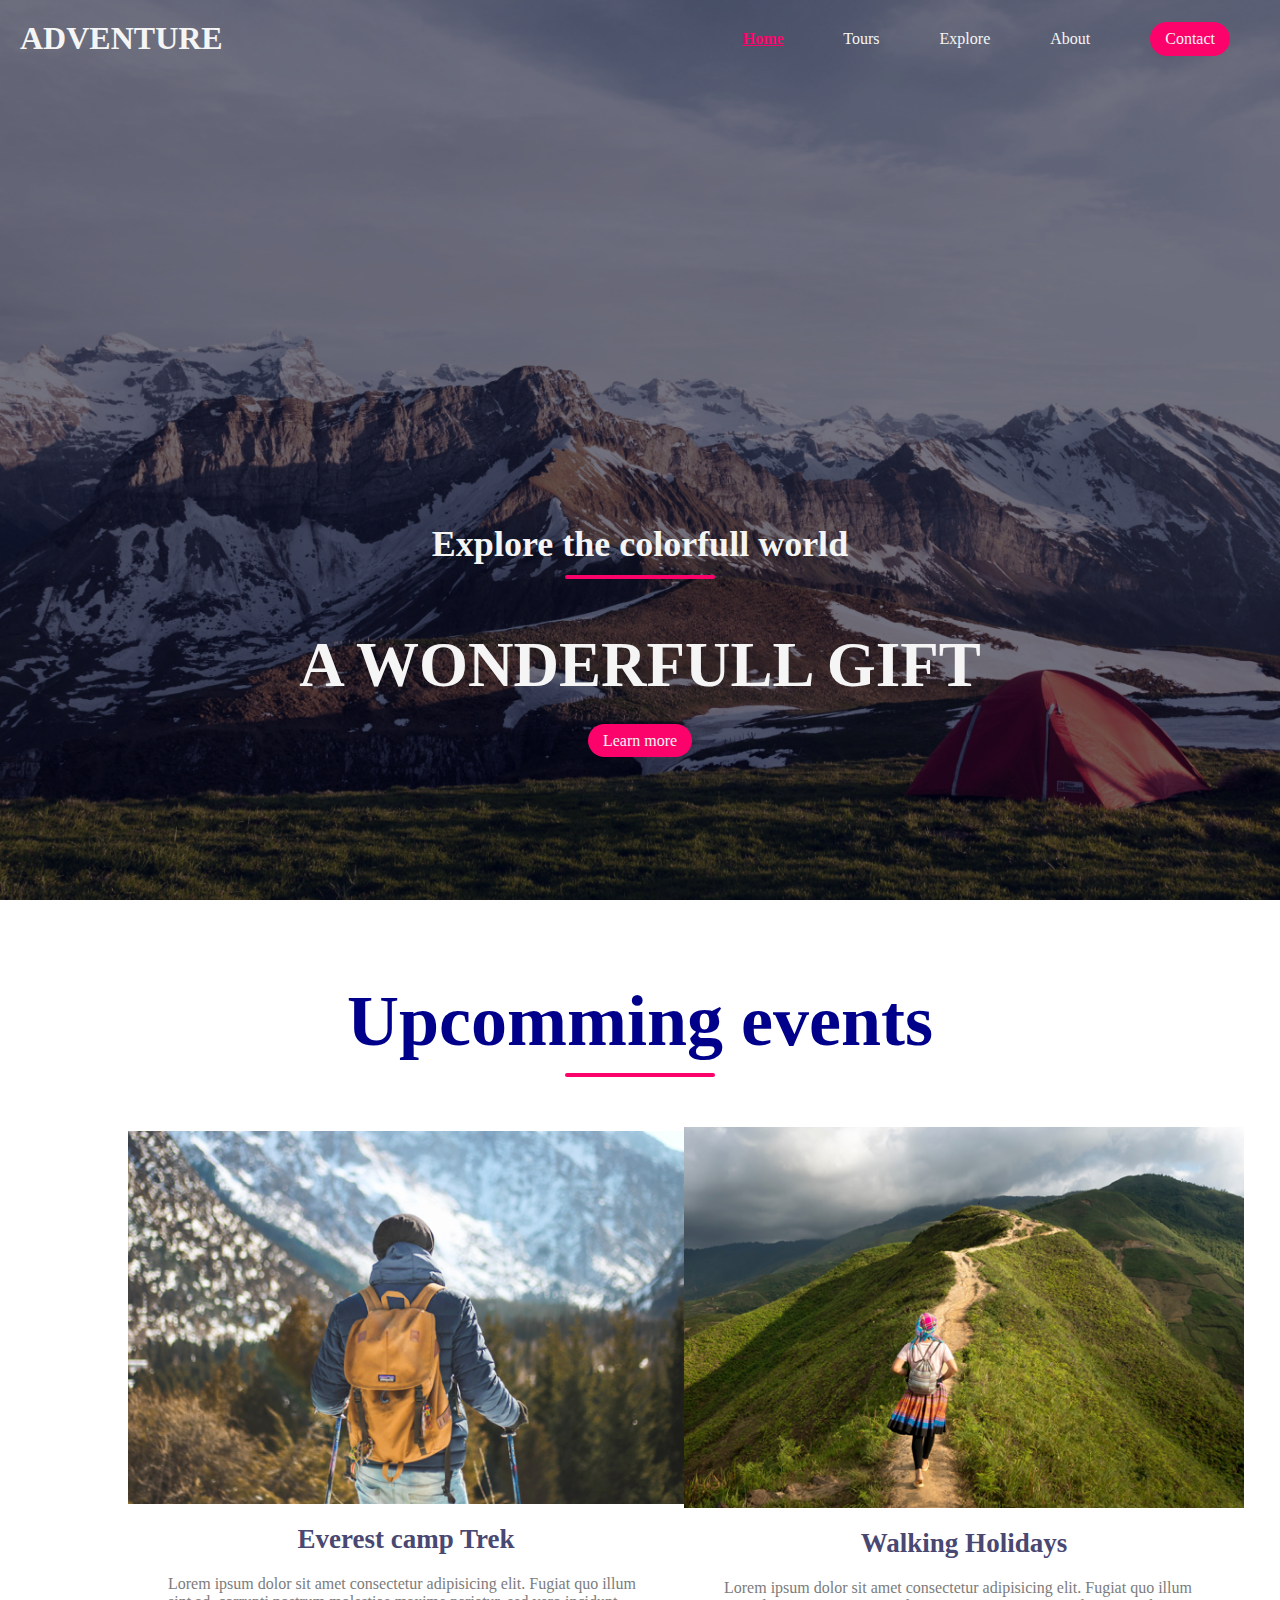
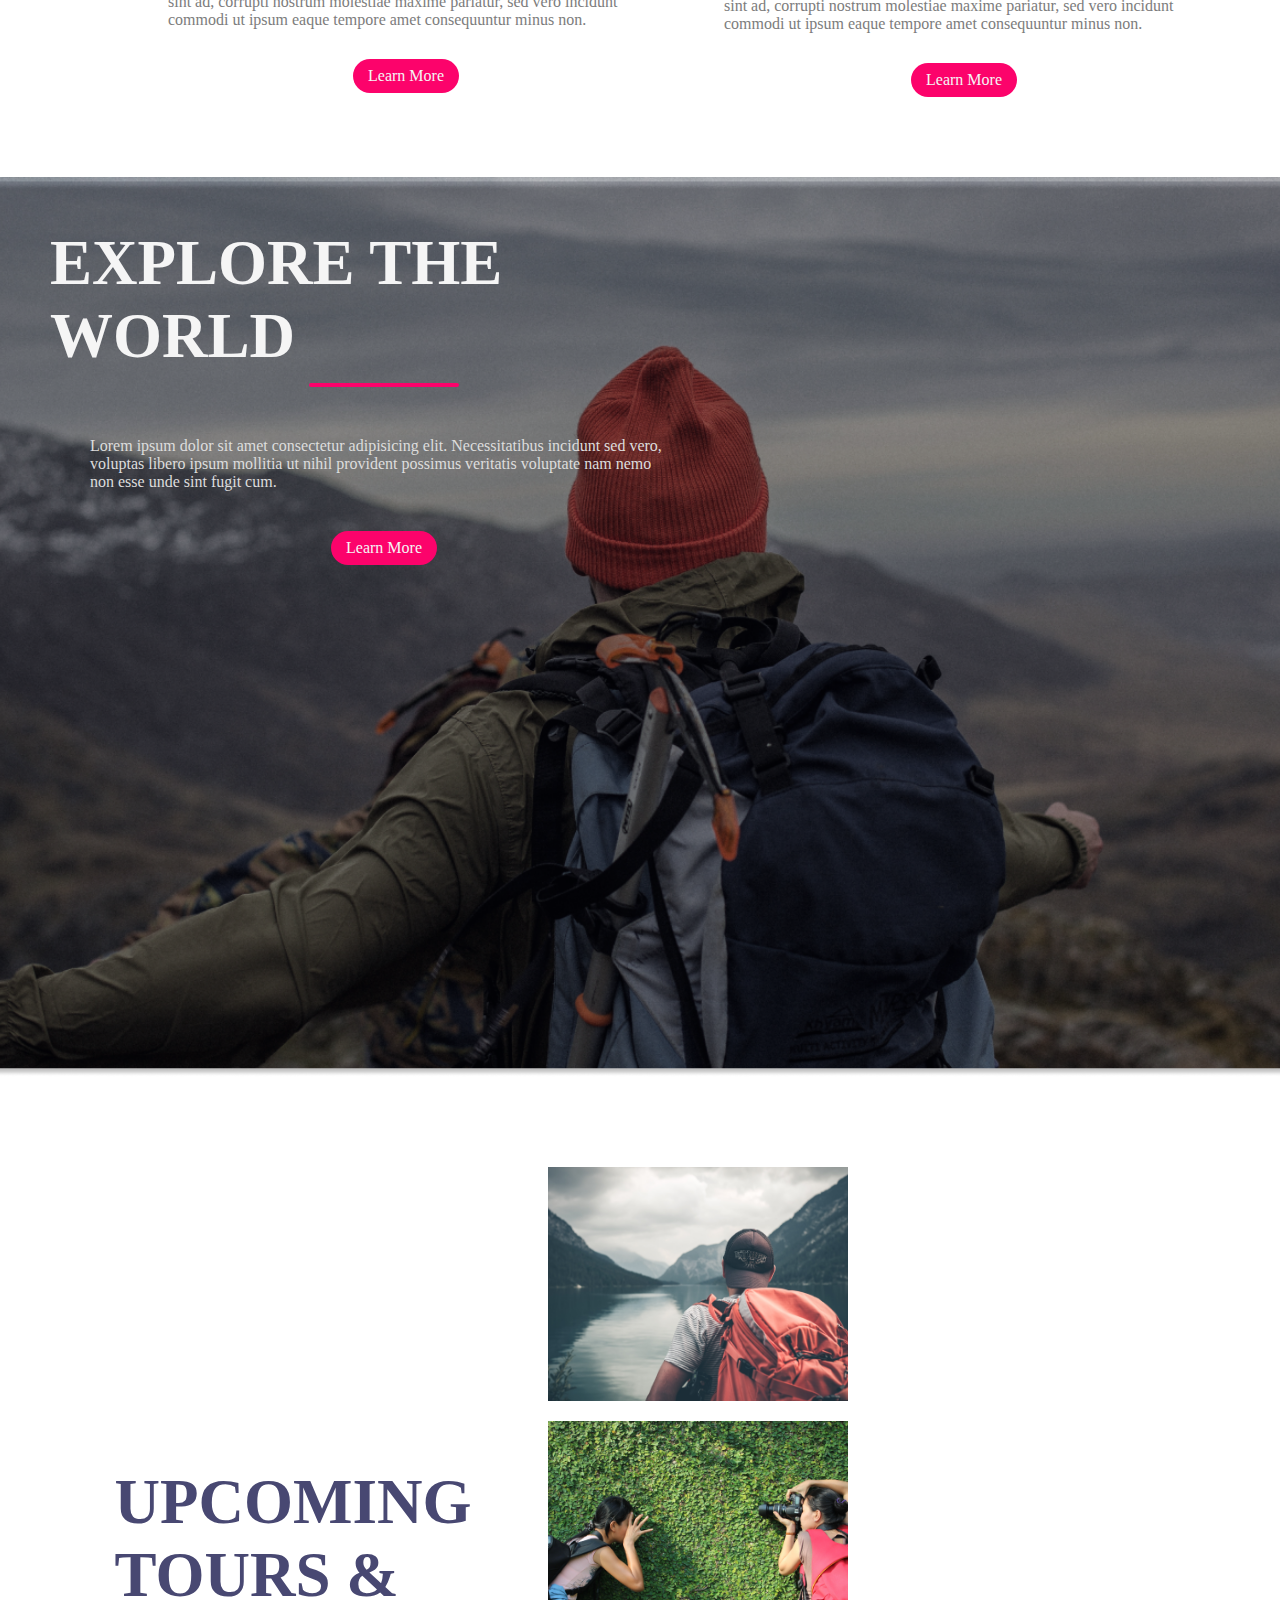
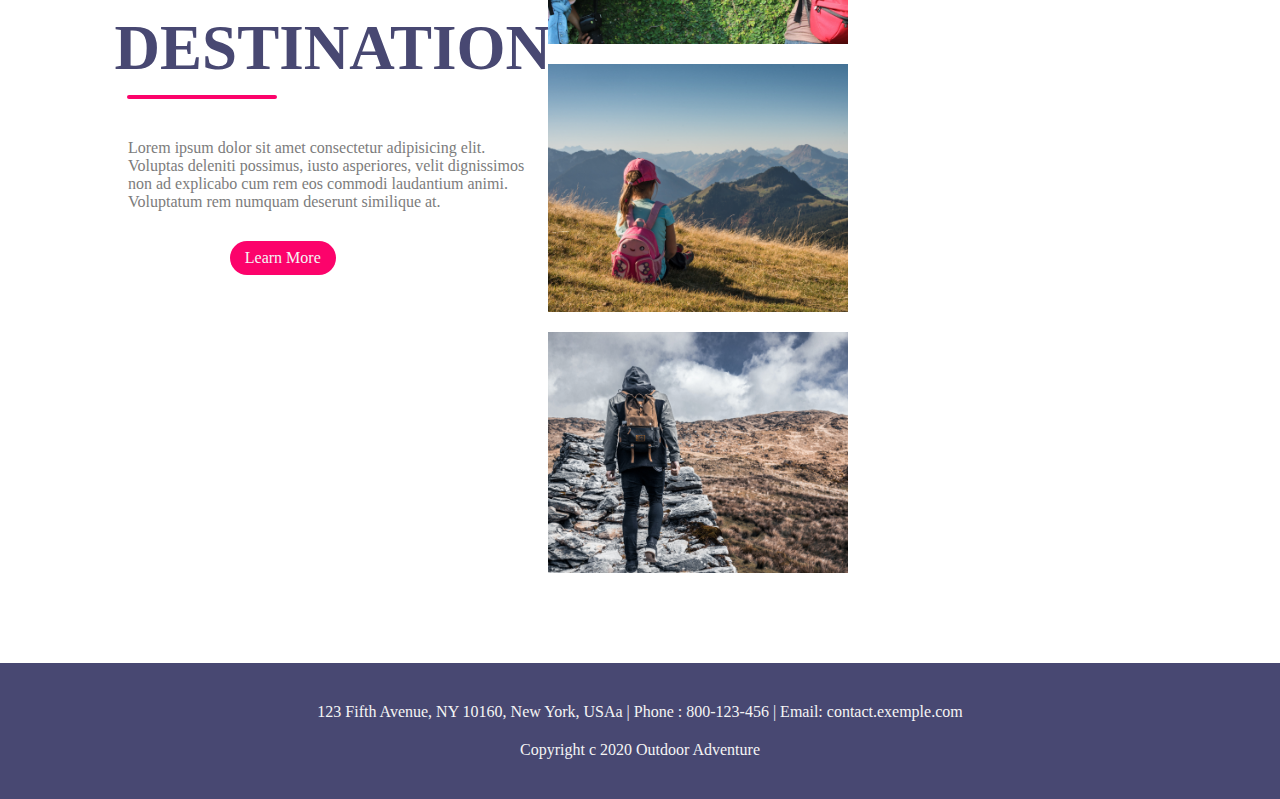
<file: index.html>
<!DOCTYPE html>
<html lang="en">
<head>
    <meta charset="UTF-8">
    <meta name="viewport" content="width=device-width, initial-scale=1.0">
    <title>ADVENTURE</title>
    <link rel="stylesheet" href="./style.css">
</head>
<body>


    <!-- Navbar -->
    <nav class="navbar">
        <h1 class="logo">ADVENTURE</h1>
        <ul class="nav-links">
            <li class="active"><a href="#"></a>Home</li>
            <li><a href="#"></a>Tours</li>
            <li><a href="#"></a>Explore</li>
            <li><a href="#"></a>About</li>
            <li class="ctn"><a href="#"></a>Contact</li>
        </ul>
        <img src="./img/menu-btn.png" alt="" class="menu-btn">
    </nav>
        

    <header>
        <div class="header-content">
            <h2>Explore the colorfull world</h2>
            <div class="line"></div>
            <h1>A WONDERFULL GIFT</h1>
            <a href="#" class="ctn">Learn more</a>
        </div>
    </header>

    <!-- SECTION Events -->
    <section class="events">

        <div class="title">
            <h1>Upcomming events</h1>
            <div class="line"></div>
        </div>

        <div class="row">

            <div class="col">
                <img src="./img/img1.png" alt="">
                <h4>Everest camp Trek</h4>
                <p>Lorem ipsum dolor sit amet consectetur adipisicing elit. Fugiat quo illum sint ad, corrupti nostrum molestiae maxime pariatur, sed vero incidunt commodi ut ipsum eaque tempore amet consequuntur minus non.</p>
                <a href="#" class="ctn">Learn More</a>
            </div>

            <div class="col">
                <img src="./img/img2.png" alt="">
                <h4>Walking Holidays</h4>
                <p>Lorem ipsum dolor sit amet consectetur adipisicing elit. Fugiat quo illum sint ad, corrupti nostrum molestiae maxime pariatur, sed vero incidunt commodi ut ipsum eaque tempore amet consequuntur minus non.</p>
                <a href="#" class="ctn">Learn More</a>
            </div>
        </div>
    </section>

    <!-- SECTION explore -->
    <section class="explore">
        <div class="explore-content">
            <h1>EXPLORE THE WORLD</h1>
            <div class="line"></div>
            <p>Lorem ipsum dolor sit amet consectetur adipisicing elit. Necessitatibus incidunt sed vero, voluptas libero ipsum mollitia ut nihil provident possimus veritatis voluptate nam nemo non esse unde sint fugit cum.</p>
            <a href="#" class="ctn">Learn More</a>
        </div>
    </section>
     

    <!-- SECTION Toures -->
    <section class="tours">
        <div class="row">
            <div class="col content-col">
                <h1>UPCOMING TOURS & DESTINATION</h1>
                <div class="line"></div>
                <p>Lorem ipsum dolor sit amet consectetur adipisicing elit. Voluptas deleniti possimus, iusto asperiores, velit dignissimos non ad explicabo cum rem eos commodi laudantium animi. Voluptatum rem numquam deserunt similique at. </p>
                <a href="#" class="ctn">Learn More</a>
            </div>
            <div class="col image-col">
                <div class="image-gallery">
                    <img src="./img/img3.png" alt="" >
                    <img src="./img/img4.png" alt="" >
                    <img src="./img/img5.png" alt="" >
                    <img src="./img/img6.png" alt="" >

                </div>
            </div>
        </div>
    </section>

    <!-- SECTION Footer -->
    <section class="footer">
        <p>123 Fifth Avenue, NY 10160, New York, USAa | Phone : 800-123-456 | Email: contact.exemple.com</p>
        <p>Copyright c 2020 Outdoor Adventure</p>
    </section>

    <script>
        const menuBtn = document.querySelector('.menu-btn')
        const navlinks = document.querySelector('.nav-links')

            menuBtn.addEventListener('click', ()=>{
            navlinks.classList.toggle('mobile-menu')
        })
    </script>

</body>
</html>
</file>
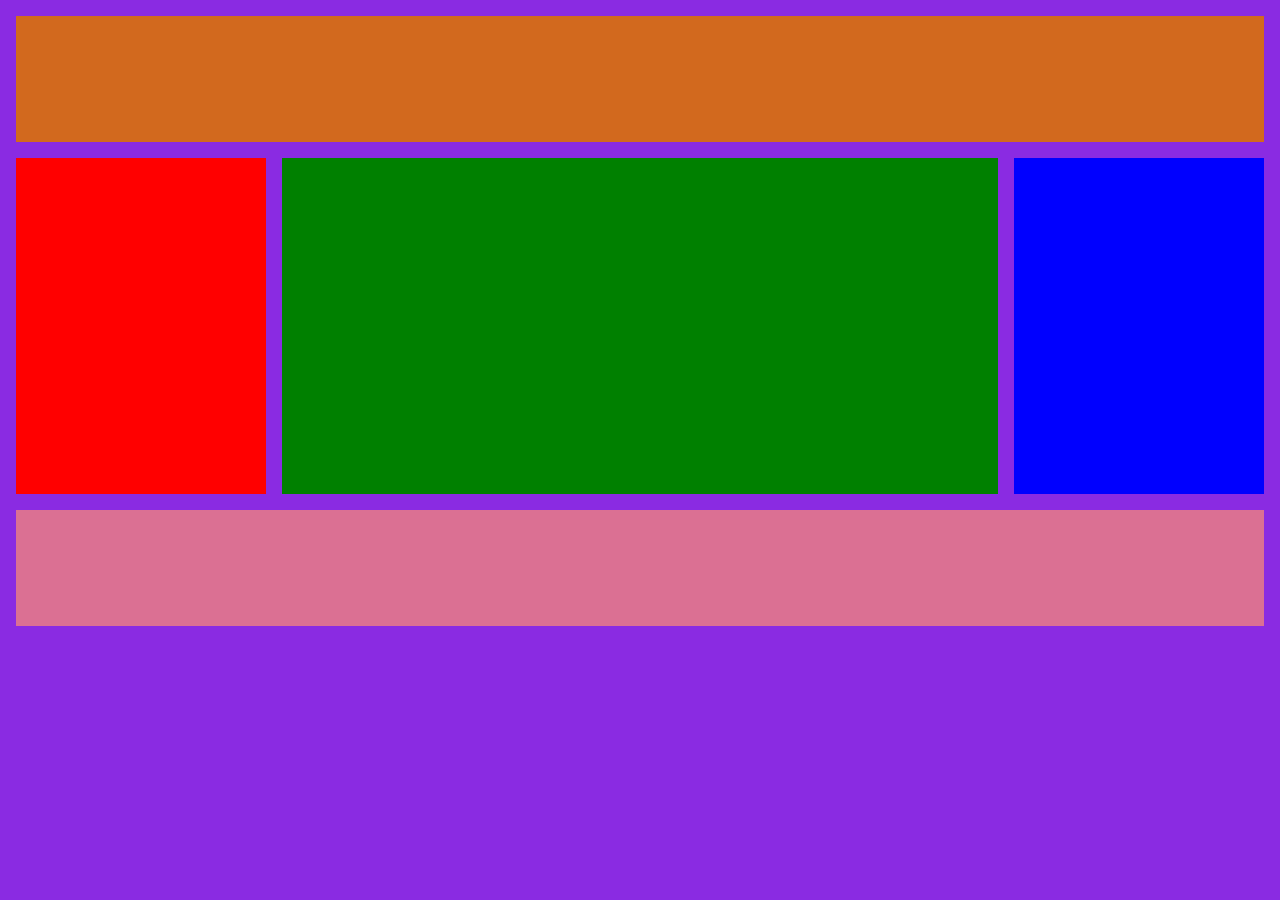
<file: exemple1.html>
<!DOCTYPE html>
<html lang="en">
<head>
    <meta charset="UTF-8">
    <meta name="viewport" content="width=device-width, initial-scale=1.0">
    <title>SolarDev</title>
    <link rel="stylesheet" href="./exemple1.css">
</head>
<body>
    <div class="wrap">
        <header class="header"></header>
        <div class="main"></div>
        <div class="side side-left"></div>
        <div class="side side-right"></div>
        <footer class="footer"></footer>        
    </div>
</body>
</html>
</file>
<file: style.css>
/* https://www.youtube.com/watch?v=ZdJSHEczi_0&ab_channel=GowthamTirri */

/* Google fonts */
@import url('https://fonts.googleapis.com/css2?family=Poppins'); 

/* Global  */
* {
    margin: 0;
    padding: 0;
    box-sizing: border-box
}

a {
    text-decoration: none;
}

ul {
    list-style: none;
}

.active{
    color: #fc036b;
    text-decoration: underline;
    font-weight: bold;
}

/* Navbar */
.navbar{
    position: absolute;
    top:0;
    left:0;
    display: flex;
    width: 100%;
    justify-content: space-between;
    padding: 20px;
    color: whitesmoke;
}

.nav-links{
    display: flex;
    align-items: center;    
}

.nav-links li{
    margin: 0 30px;    
}

header{
    width: 100vw;
    height: 100vh;
    background-image: url('./img/header-bg.png');
    background-position: bottom;
    background-size: cover;

    display: flex;
    align-items: flex-end;
    justify-content: center;
}

.header-content{
    margin-bottom: 150px;
    color: whitesmoke;
    text-align: center;
}

.header-content h2{
    font-size: 4vmin;

}

.line{
    width: 150px;
    height: 4px;
    background: #fc036b;
    margin: 10px auto;
    border-radius: 5px;

}

.header-content h1{
    font-size: 7vmin;   /* signifie que la taille de la police sera égale à 7% de la plus petite dimension de la fenêtre d'affichage. Cela permet de créer des tailles de police qui s'adaptent automatiquement à la taille de la fenêtre, offrant une mise en page responsive (adaptative). */
    margin-top: 50px;
    margin-bottom: 30px;
}

.ctn{
    padding: 8px 15px;
    background: #fc036b;
    border-radius: 30px;
    color: whitesmoke;
}

.menu-btn{
    position: absolute;
    top: 30px;
    right: 30px;
    width: 40px;
    cursor: pointer;
    display: none;
}

/* events */
section{
    width: 80%;
    margin: 80px auto;
}

.title{
    text-align: center;
    font-size: 4vmin;
    color: darkblue;
}

.row{
    display: flex;
    align-items: center;
    width: 100%;
    justify-content: space-between;    
}

.row .col {
    display: flex;
    flex-direction: column;
    align-items: center;
}


.events .row {
    margin-top: 50px;
}

h4 {
    font-size: 3vmin;
    color: #484872;    
    margin: 20px auto;
}

p {
    color: #7c7c7c;
    padding: 0px 40px;
}

.events .ctn{
    margin-top: 30px;
} 

.explore{
    width: 100%;
    height: 100vh;
    background-image: url('./img/bg2.png');
    background-position: center;
    background-size: cover;
    background-repeat: no-repeat;
    align-items: center;
     
}
.explore-content{
    width: 60%;
    padding: 50px;
    color: whitesmoke;
    display: flex;
    align-items: center;
    flex-direction: column;
}

.explore-content h1{
    font-size: 7vmin;    
}

.explore-content .line{
    margin-bottom: 50px;
}

.explore-content p{
    color: rgb(221, 221, 221);
}

.explore-content .ctn{
    margin-top: 40px;
}

 /* .tours .row .col {
    width: 50%;
} */

.content-col{
    width: 40%;
}

.image-col{
    width: 60%;
}

.tours .image-gallery{
    display: flex; 
    flex-wrap: wrap; 
    width: 100%;
    align-items: center;
}

.image-gallery img{
    max-width: 300px;
    margin: 10px;
}

.content-col h1{
    font-size: 7vmin;
    color: #484872;
}

.content-col .line{
    margin-left: -1px;
}


.content-col p{
    padding: 0;
    margin: 30px auto;
}

.content-col .ctn{
    margin-left: -100px;
}

.footer{
    width: 100%;
    min-height: 100%;
    padding: 20px 80px;
    margin: 0;
    background: #484872;
    text-align: center;
}


.footer p{
    color: whitesmoke;
    margin: 20px auto;
    padding: 20px auto; 
}

img {
    transition: transform .3s ease;
}

img:hover {
    transform: scale(1.1);
}

.ctn:hover{
    background: whitesmoke;
    color: #fc036b;
    box-shadow: 2px 2px 5px rgb(0, 0, 0, 0.36);  
}

li:hover{
    color: #fc036b;   
}

/* xxxxxxxxxxxxxxxxxxxxxxxxxxxxxxxxxxxxxxxxxxxxxxxxxxxxxxxxxxxxxxxxxxxxxxxxxxxx */
/* Mobile device */
/* xxxxxxxxxxxxxxxxxxxxxxxxxxxxxxxxxxxxxxxxxxxxxxxxxxxxxxxxxxxxxxxxxxxxxxxxxxxx */
@media only screen and (max-width: 850px){    
    .menu-btn{
        display: block;
    }
    .navbar{
        padding: 0;        
    }
    .logo{
        position: absolute;
        top: 30px;
        left: 30px;
    }
    .nav-links{
        flex-direction: column;        
        width: 100%;
        height: 100vh;  /*(viewport height) signifie que la hauteur de l'élément sera égale à 100% de la hauteur totale de la fenêtre d'affichage. Cela permet de s'assurer que l'élément occupe toute la hauteur visible de la fenêtre, quelle que soit la taille de l'écran. */
        justify-content: center;
        background: #484872;        
        margin-top: -900px;
        transition: all 0.5s ease;
    }
    .mobile-menu{
        margin-top: 0px;
        border-bottom-right-radius: 30%;
    }
    .nav-links li{
        margin: 30px auto;
    }

    /* Events */
    .row {
        flex-direction: column;
    }

    .row .col {
        margin: 20px auto;
    }

    .col img{
        max-width: 90%;
    }

    /* Explore */
    .explore-content{
        width: 100%;
    }

    .tours .col{
        width: 100%;
    }

    .image-gallery{
        justify-content: center;
        align-items: center;
    }

    .image-gallery img {
        width: 90%;

    }

    .footer{
        padding: 10px;
    }


}
</file>
<file: exemple1.css>
/* https://www.youtube.com/watch?v=nMYM5_svGLM&ab_channel=SolarDev */

body{
    background-color: blueviolet;
    font-family: "roboto", "sans serif";
}

.wrap{
    display: flex;
    flex-flow: row wrap;
    text-align: center;
}

.wrap > * {
    padding: 8px;
    margin: 8px;
    flex: 1 100%;    
}

.header{height: 110px;background-color: chocolate;}
.main{height: 320px;background-color: green;}
.side-left{background-color: red;}
.side-right{background-color: blue;}
.footer {height: 100px;background: palevioletred;}



/* 
Lorsque la largeur de la fenêtre est d'au moins 600px, 
les sections latérales (.side) prennent chacune la même proportion de l'espace disponible (flex: 1). 
*/
@media all and (min-width: 600px){
    .side {flex: 1;}
}


/*
Lorsque la largeur de la fenêtre est d'au moins 800px, les règles suivantes s'appliquent :
.main prend trois fois plus d'espace (flex: 3).
L'ordre d'affichage change :
.side-left vient en premier.
.main vient en deuxième.
.side-right vient en troisième.
.footer vient en quatrième.
*/
@media all and (min-width: 800px){

    .main{flex: 3;}
    .main{order: 2;}
    .side-left{order: 1;}
    .side-right{order: 2;}
    .footer{order: 4;}
}
</file>
